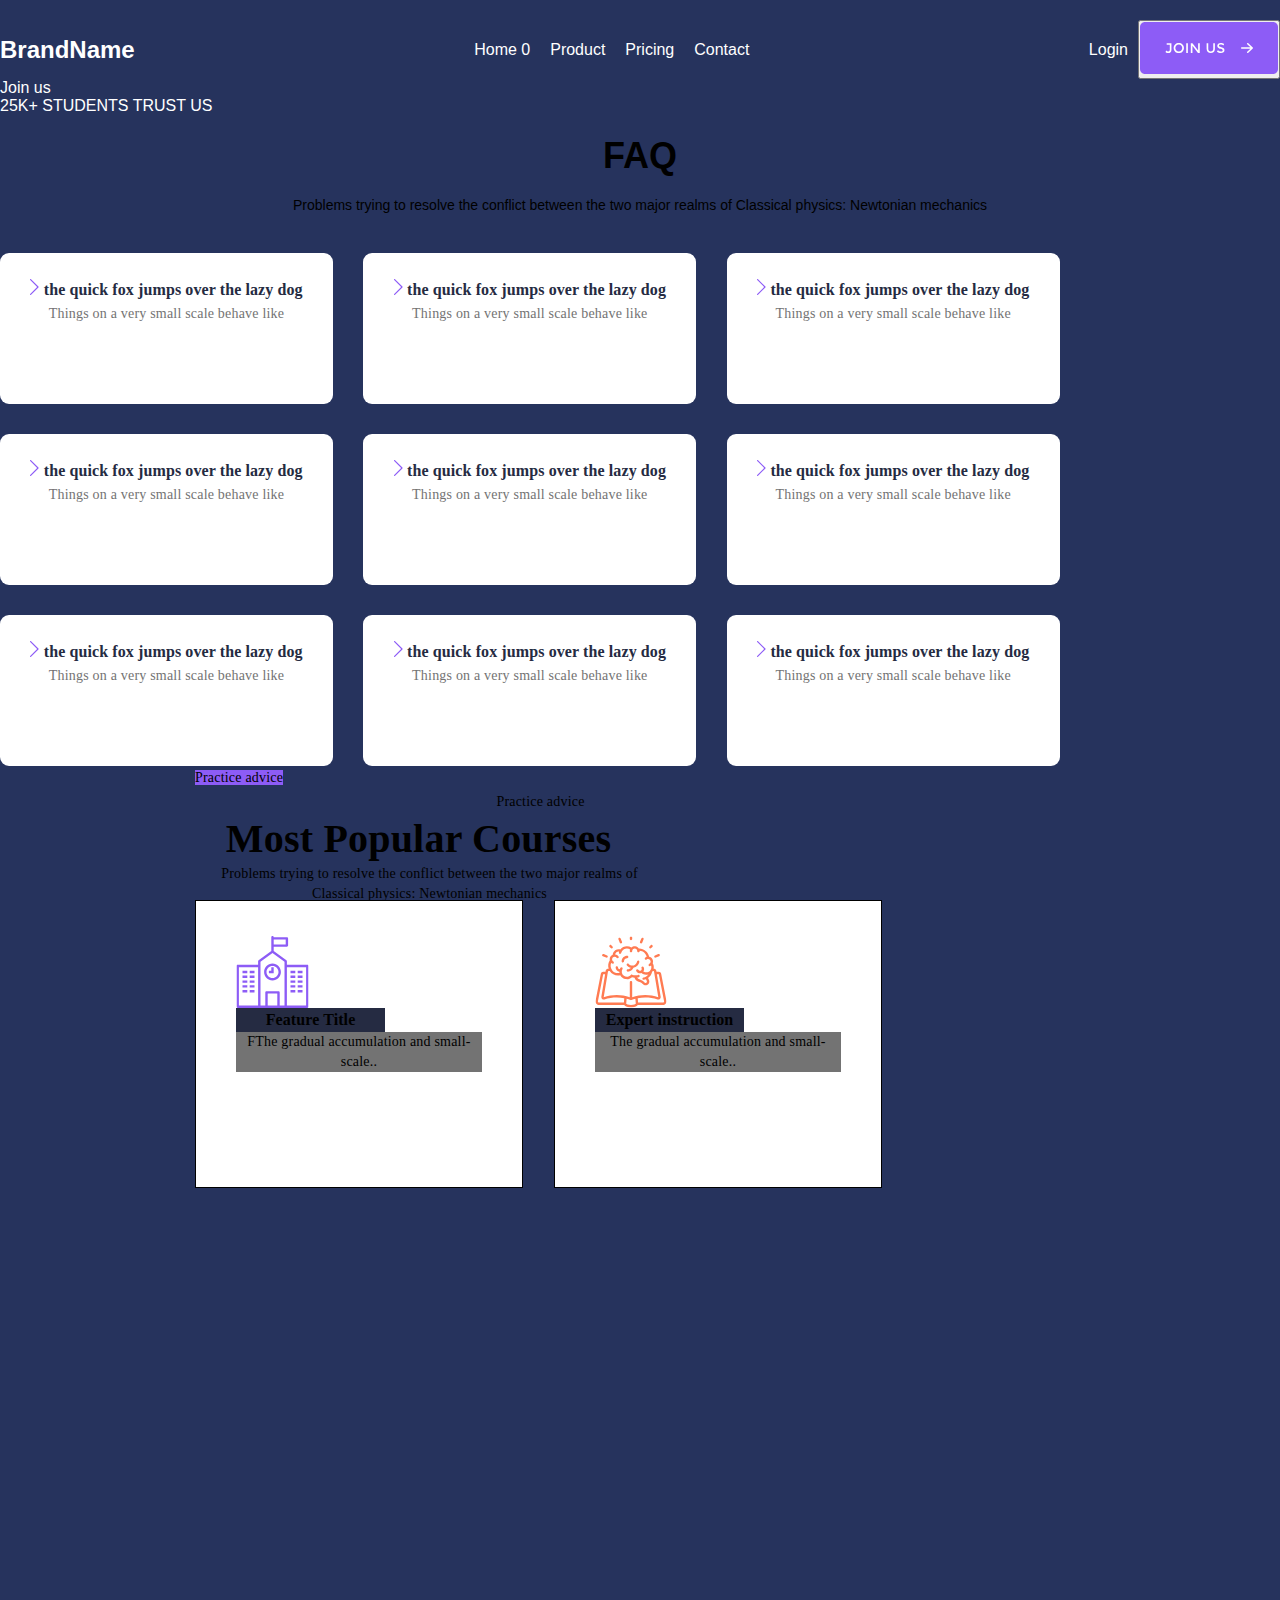
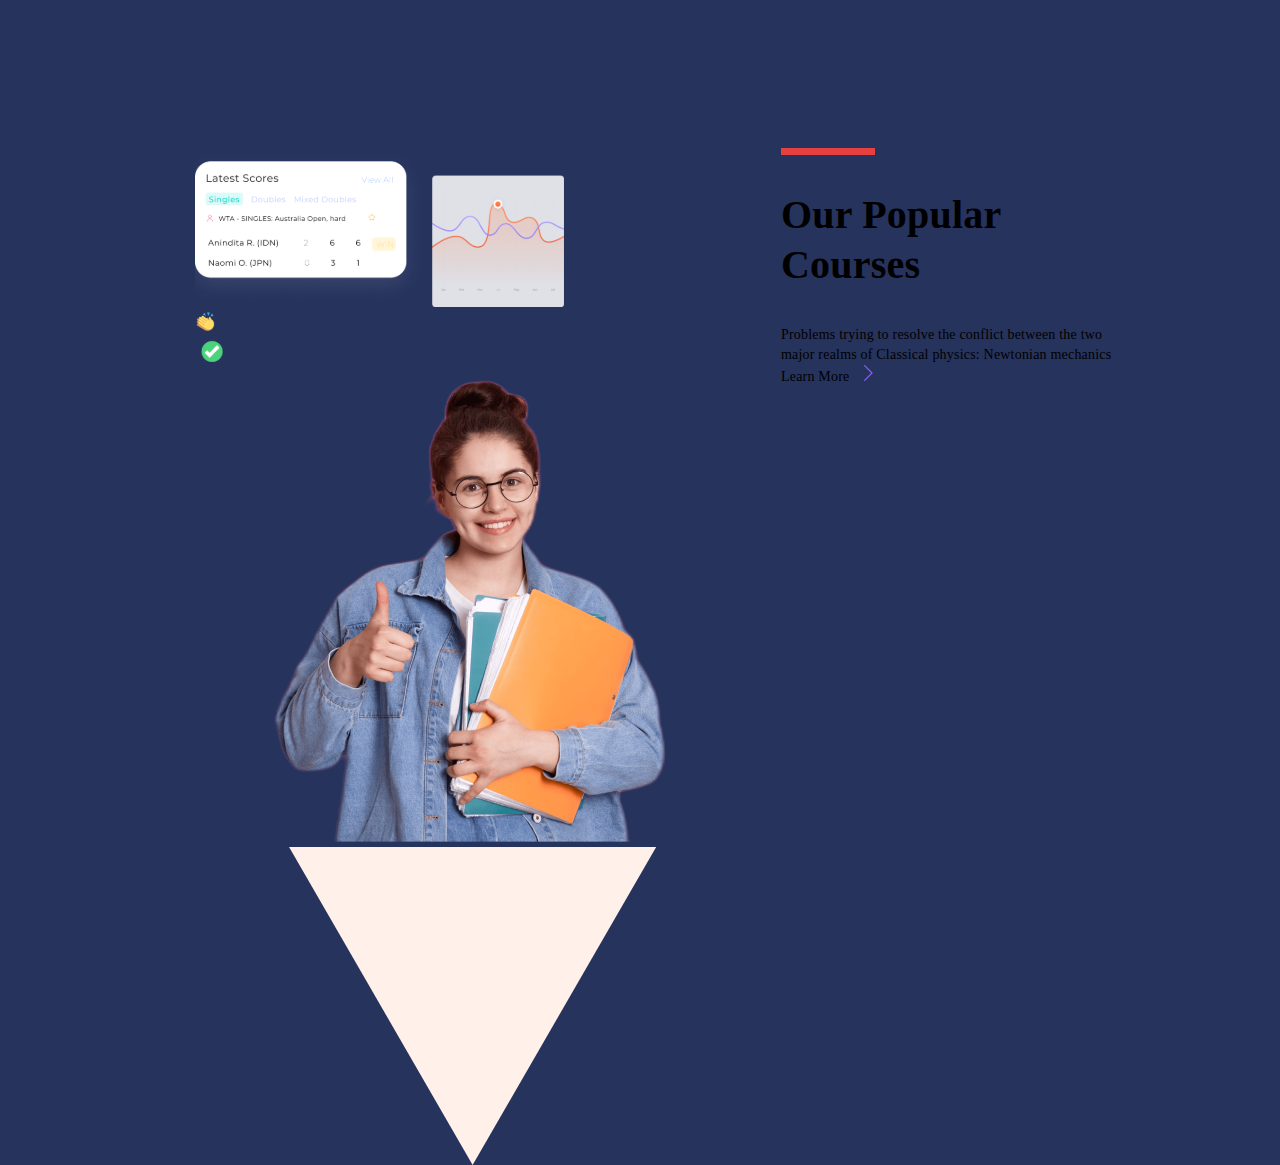
<file: index.html>
<!DOCTYPE html>
<html lang="en">
<head>
    <meta charset="UTF-8">
    <meta content="user-scalable=no, initial-scale=1, maximum-scale=1, minimum-scale=1, width=device-width, height=device-height, viewport-fit=cover" name="viewport">
    <title>Your Website Title</title>
    <link rel="stylesheet" href="style.css">
</head>
<body>

<header>
    <div class="background_header">
        <div class="hat_container">
            <div class="BrandName">BrandName</div>
            <nav>
                <ul>
                    <li><a href="#">Home 0</a></li>
                    <li><a href="#">Product</a></li>
                    <li><a href="#">Pricing</a></li>
                    <li><a href="#">Contact</a></li>
                </ul>
            </nav>
            <div class="JOIN_US_BUTTON">
                <p class="#login">Login</p>
                <button class="JOIN_US">
                    <img src="button.btn.primary-color.svg" alt="">
                </button>
            </div>
            <div class="burger_menu">burger menu</div>
        </div>
    </div>
    <div class="row5">
        <div class="col-md-6">
            <p>Join us</p>
            <p>25K+ STUDENTS TRUST US</p>
            <p></p>
        </div>
        <div class="col-md-6">

        </div>
    </div>
</header>

<main>
    <div class="bacground_FAQ">
        <div class="FAQ">
            <div class="main">
                <div class="row">
                    <div class="main_content">
                        <p class="h2">FAQ</p>
                        <p class="paragraph">Problems trying to resolve the conflict between the two major realms of Classical physics: Newtonian mechanics</p>
                    </div>
                </div>
                <article class="grid-container1">
      
                        <div class="item">
                            <div class="item_content">
                                <img src="1/1/1/1/1/icon arrow-next.svg" alt="">
                            <paragraph class="dog">the quick fox jumps over the 
                                lazy dog</paragraph>
                                <paragraph class="scale">Things on a very small scale 
                                    behave like</paragraph>
                            </div>
                        </div>
                        <div class="item">       <div class="item_content">
                                <img src="1/1/1/1/1/icon arrow-next.svg" alt="">
                            <paragraph class="dog">the quick fox jumps over the 
                                lazy dog</paragraph>
                                <paragraph class="scale">Things on a very small scale 
                                    behave like</paragraph>
                            </div></div>
                        <div class="item">       <div class="item_content">
                                <img src="1/1/1/1/1/icon arrow-next.svg" alt="">
                            <paragraph class="dog">the quick fox jumps over the 
                                lazy dog</paragraph>
                                <paragraph class="scale">Things on a very small scale 
                                    behave like</paragraph>
                            </div></div>
                   
                        <div class="item">       <div class="item_content">
                                <img src="1/1/1/1/1/icon arrow-next.svg" alt="">
                            <paragraph class="dog">the quick fox jumps over the 
                                lazy dog</paragraph>
                                <paragraph class="scale">Things on a very small scale 
                                    behave like</paragraph>
                            </div></div>
                        <div class="item">       <div class="item_content">
                                <img src="1/1/1/1/1/icon arrow-next.svg" alt="">
                            <paragraph class="dog">the quick fox jumps over the 
                                lazy dog</paragraph>
                                <paragraph class="scale">Things on a very small scale 
                                    behave like</paragraph>
                            </div></div>
                        <div class="item">       <div class="item_content">
                                <img src="1/1/1/1/1/icon arrow-next.svg" alt="">
                            <paragraph class="dog">the quick fox jumps over the 
                                lazy dog</paragraph>
                                <paragraph class="scale">Things on a very small scale 
                                    behave like</paragraph>
                            </div></div>
                  
                        <div class="item">       <div class="item_content">
                                <img src="1/1/1/1/1/icon arrow-next.svg" alt="">
                            <paragraph class="dog">the quick fox jumps over the 
                                lazy dog</paragraph>
                                <paragraph class="scale">Things on a very small scale 
                                    behave like</paragraph>
                            </div></div>
                        <div class="item">       <div class="item_content">
                                <img src="1/1/1/1/1/icon arrow-next.svg" alt="">
                            <paragraph class="dog">the quick fox jumps over the 
                                lazy dog</paragraph>
                                <paragraph class="scale">Things on a very small scale 
                                    behave like</paragraph>
                            </div></div>
                        <div class="item">       <div class="item_content">
                                <img src="1/1/1/1/1/icon arrow-next.svg" alt="">
                            <paragraph class="dog">the quick fox jumps over the 
                                lazy dog</paragraph>
                                <paragraph class="scale">Things on a very small scale 
                                    behave like</paragraph>
                            </div></div>
                </article>
            </div>
        </div>
    </div>
    <div class="Layout3">
        <div class="container2">
            <div class="row3">
                <div class="main-content">
                    <h class="section-tag">Practice advice
                        <div class="Practice_advice">Practice advice</div>
                    </h>
                    <h2 id="section-title-1" class="section-title">Most Popular Courses</h2>
                    <p class="section-paragraph">Problems trying to resolve the conflict between the two major realms of Classical physics: Newtonian mechanics </p>
                </div>
            </div>
            <div class="row4">
                <div class="col-md-4">
                    <div class="card">
                        <div id="icon" class="cool-icon-119"><img src="1/icon cool-icon-l19.svg" alt="">
                            <div id="014-school-1"></div>
                        </div>
                        <h5 class="feature-title">Feature Title</h5>
                        <div class="fixed-width fixed-height">
                            <p class="feature-description">FThe gradual accumulation and small-scale..</p>
                        </div>
                    </div>
                </div>
                <div class="col-md-4">
                    <div class="card">
                        <div id="icon" class="cool-icon-122"><img src="1/icon cool-icon-l22.svg" alt=""></div>
                        <h5 class="feature-title">Expert instruction</h5>
                        <div class="fixed-height">
                            <p class="feature-description">The gradual accumulation and small-scale..</p>
                        </div>
                    </div>
                </div>
            </div>
        </div>
    </div>  
  </div>
<div class="Layout4">
    <div class="container3">
        <div class="row4">

             <div class="Girl">
                 <div class="tumb_con">
                   <img src="1/image 5.svg" alt="">
                   <img src="1/image 6.svg" alt="">
                 <div class="Frame_clap">
                   <img src="1/image 8.svg">
                 </div>
                 <div class="Frame_mark">
                 <img src="1/image 7.svg" alt="">
                 </div>
                 <div class="Frame_face">
                    <img src="1/1/1/technology 1.png">
                  </div>
                 <div class="Poligon">
                    <img src="1/1/1/1/Polygon 1.svg" alt="">
                 </div>
             </div>
             </div>
             <div class="OurCourse">
                <div class="Line"></div>
                <h6 class="Popular">Our Popular 
                 Courses</h6>
                 <div class="paragraph_sec">Problems trying to resolve the conflict between 
                     the two major realms of Classical physics: 
                     Newtonian mechanics </p>
                     <div class="paragraph_section">
                         <div class="Learn_more">Learn More</div>
                         <div class="icon_left">
                             <img src="1/1/1/1/1/icon arrow-next.svg" alt="">
                         </div>
                     </div>
                 </div>
              </div>
         </div>
     </div>
</div>
</main>

<footer>
    <!-- Footer content here -->
</footer>

</body>
</html>
</file>
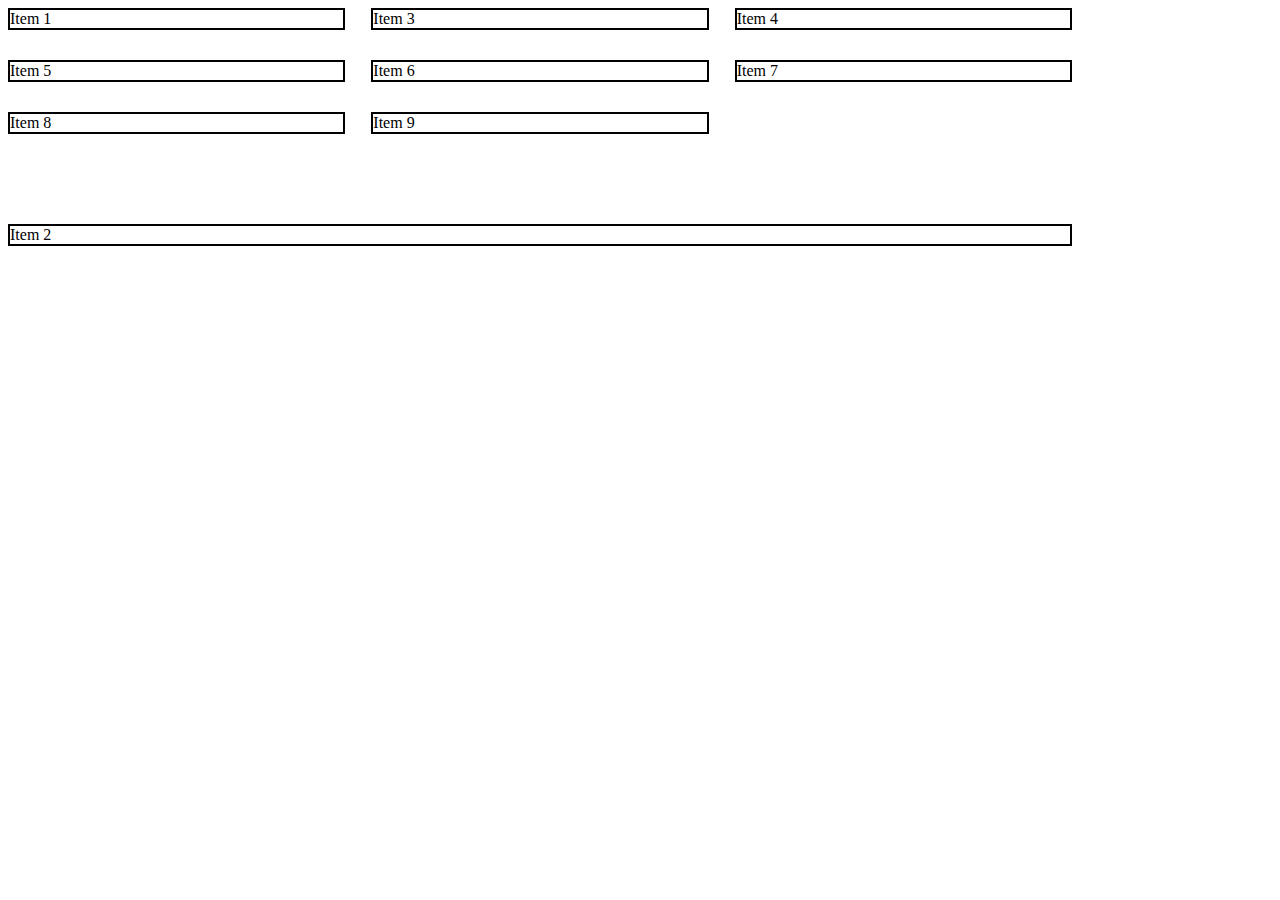
<file: index1.html>
<!DOCTYPE html>
<html lang="en">
<head>
    <meta charset="UTF-8">
    <meta name="viewport" content="width=device-width, initial-scale=1.0">
    <title>Your Website Title</title>
    <link rel="stylesheet" href="style1.css">
</head>
<body class="grid-container">
    <div class="item item1">Item 1</div>
    <div class="item item2">Item 2</div>
    <div class="item item3">Item 3</div>
    <div class="item item4">Item 4</div>
    <div class="item item5">Item 5</div>
    <div class="item item6">Item 6</div>
    <div class="item item7">Item 7</div>
    <div class="item item8">Item 8</div>
    <div class="item item9">Item 9</div>
</body>
</file>
<file: style1.css>
.grid-container{
    display: grid;
    grid-template-columns: 1fr 1fr 1fr;
    grid-template-rows: repeat(3, 1fr);
    grid-template-areas: 
    ". . ."
    ". . ."
    ". . ."
    ". . ."
    ". . ."
    "item2 item2 item2";
    gap: 30px;
   max-width: 1060px;
   border: 2px;
   border-color: black;
   width: auto;   
}
.item{
    width: 100%;
 border: 2px solid black;
}

.item1 {
  
}

.item2 {
    grid-area: item2;
}
</file>
<file: style.css>
/* Reset default margin and padding */
* {
    margin: 0;
    padding: 0;
    box-sizing: border-box;
}

/* General styling */
body {
    font-family: Montserrat, sans-serif;
    background-color: #26335D;
}

.container {
    max-width: 1440px;
    margin: 0 auto;
    padding: 0 20px;
}

/* Header styling */
header {
    background-color: #26335D;
    color: white;
    padding: 20px 0;
}

/* Navigation styling */
.hat_container {
    display: flex;
    justify-content: space-between;
    align-items: center;
}

.BrandName {
    font-size: 24px;
    font-weight: bold;
}

nav ul {
    list-style: none;
    display: flex;
    gap: 20px;
}

nav a {
    text-decoration: none;
    color: white;
}

.JOIN_US_BUTTON {
    display: flex;
    align-items: center;
    gap: 10px;
}

.login {
    font-size: 14px;
}

.Layout3{
    width: 1440px;
    height: 822px;
    left: 195px;
    padding: 160px 0 160 0px;
    gap: 80px;

}

/* Style for the main container */
.container2 {
width: 1440px;
height: 859px;
padding: 0px 195px 0px 195px;
background-color: #26335D;
}

/* Style for rows and columns */
.row3 {
    width: 692px;
    height: 134px;
    background-color: #26335D; /* Add background color */
}

.row4 {
    width: 687px;
    height: 288px;
    gap: 30px;
   
}

.col-md-4 {
    width: 328px;
    height: 288px;
}

.main-content {
    width: 691px;
    height: 134px;
    gap: 10px;
    background-color: #26335D;
}

.section-tag {
    width: 113px;
    height: 24px;
    font-family: Montserrat;
    font-size: 14px;
    font-weight: 400;
    line-height: 24px;
    letter-spacing: 0.2px;
    text-align: center;
   background:  #8D5CF6;
} 

.section-title {
    width: 447px;
    height: 50px;
    font-family: Montserrat;
    font-size: 40px;
    font-weight: 700;
    line-height: 50px;
    letter-spacing: 0.2px;
    text-align: center;
    background-color: #26335D;
}

.section-paragraph {
    width: 469px;
    height: 40px;
    font-family: Montserrat;
    font-size: 14px;
    font-weight: 400;
    line-height: 20px;
    letter-spacing: 0.2px;
    text-align: center;
    background-color: #26335D;
}

/* Style for cards */
.card {
    width: 328px;
    height: 288px;
    padding: 35px 40px 35px 40px;
    gap: 30px;
    background: #FFFFFF;
    border: 1px solid #000;
}

.cool-icon-119,
.cool-icon-122 {
    width: 72px;
    height: 72px;
}

.feature-title {
    width: 149px;
    height: 24px;
    font-family: Montserrat;
    font-size: 16px;
    font-weight: 700;
    line-height: 24px;
    letter-spacing: 0.1px;
    text-align: center;
    background: #252B42;
}
.fixed-height_fixed-width {
    width: 50px;
    height: 2px;
    background: #E74040;
}

.feature-description {
    font-family: Montserrat;
    font-size: 14px;
    font-weight: 400;
    line-height: 20px;
    letter-spacing: 0.2px;
    text-align: center;
    background: #737373;
}

.FAQ {
    text-align: center;
}

.h2 {
    font-size: 36px;
    font-weight: bold;
    margin-bottom: 20px;
}

.paragraph {
    font-size: 14px;
    margin-bottom: 40px;
}

.grid-container1 {
    display: grid;
    grid-template-columns: repeat(3, 1fr);
    gap: 30px;
   max-width: 1060px;
    
}

.item {
    width:  333px;
    height: 151px;
    padding: 25px;
    border-radius: 9px;
    background: #FFFFFF;

    
}

footer {
    background-color: #26335D;
    color: white;
    padding: 20px 0;
    text-align: center;
}
.Layout4{
    width: 1440px;
    height: 824px;
    padding: 0px 195px 0px 195px;
    gap: 40px;
    background-color: #26335D;
    
}
.container3{
    width: 1,050px;
    height: 824px;
    left: 195px;
    padding: 160px 0px 160px 0px;
    display: flex;
    flex-direction: row;
}
.row4{
    width: 1,045px;
    height: 504px;
    display: flex;
    justify-content: space-between;
    display: flex;
    flex-direction: row;
}
.tumb_con{
    width: 556px;
    height: 504px;

}
.Frame-clap{
    width: 35.04127883911133px;
    height: 35.04127883911133px;
    top: 370.337890625px;
    left: 411.152587890625px;
    padding: 7.66162109375px 7.193866729736328px 7.379657745361328px 7.847412109375px;
    border-radius: 28.170440673828125px;
    background-color: #FFFFFF 75%;
}
.Frame_mark{
    width: 35.04127883911133px;
    height: 35.04127883911133px;
    top: 267.962890625px;
    left: 55.2431640625px;
    padding: 5.037109375px 7.284442901611328px 8.004169464111328px 4.7568359375px;
    border-radius: 6.8708391189575195px;
    background-color: #FFFFFF 75%;
}
.Frame-face{
    width: 556px;
    height: 471.6112976074219px;
    justify-content: center;
    align-items: center;
    position: absolute;
    padding-bottom: 1px;
}
.OurCourse{
    width: 381px;
    height: 296px;
    gap: 35px;
    display: flex;
    flex-direction: column;

}
.Line{
    width: 94px;
    height: 7px;
    background: #E74040;
}
.Popular{
    width: 256px;
    height: 100px;
    font-family: Montserrat;
    font-size: 40px;
    font-weight: 700;
    line-height: 50px;
    letter-spacing: 0.20000000298023224px;
    text-align: left;
    background-color: #26335D;

}
.paragraph_sec{
    width: 351px;
    height: 60px;
    font-family: Montserrat;
    font-size: 14px;
    font-weight: 400;
    line-height: 20px;
    letter-spacing: 0.20000000298023224px;
    text-align: left;
    background-color: #26335D;

}

.paragraph_section{
    flex-direction: row;
display: flex;
}
.Learn_more{
    width: 83px;
    height: 24px;
    font-family: Montserrat;
font-size: 14px;
font-weight: 400;
line-height: 24px;
letter-spacing: 0.20000000298023224px;
text-align: left;
background-color: #26335D;
flex-direction: row;
display: flex;


}
.icon_left{
    width: 9px;
    height: 24px;
    padding: 0px 0.3834266662597656px 0px 0px;
    background-color: #26335D;
}
.Poligon{
    justify-content: center;
    align-items: center;
    position: relative;
    display: flex;
}
.dog{
    color: var(--text-color, #252B42);

    /* h5 */
    font-family: Montserrat;
    font-size: 16px;
    font-style: normal;
    font-weight: 700;
    line-height: 24px; /* 150% */
    letter-spacing: 0.1px;
}
.scale{
    color: var(--second-text-color, #737373);
    font-family: Montserrat;
    font-size: 14px;
    font-style: normal;
    font-weight: 400;
    line-height: 24px; /* 171.429% */
    letter-spacing: 0.2px;
}
.burger_menu {
    display: none;
}
/*
325 - 768 - mobile
768 - 1024 - table
1024 - 1440 - natbook
1440 > desktop
*/
@media screen and (max-width: 1440px) {
    .hat_container nav {
        display: block;
    }
    .container,
    .container2,
    .Layout3,
    .Layout4 {
        width: 100%;
    }
}
@media screen and (max-width: 1024px) {
    .hat_container nav {
        display: none;
    }
    .burger_menu {
        display: block;
    }
    .grid-container1 {
        grid-template-columns: repeat(2, 1fr);
    }
    .row4 {
        display: block;
    }
    .item {
        width: 100%;
    }
}
@media screen and (max-width: 768px) {
    
}
</file>
